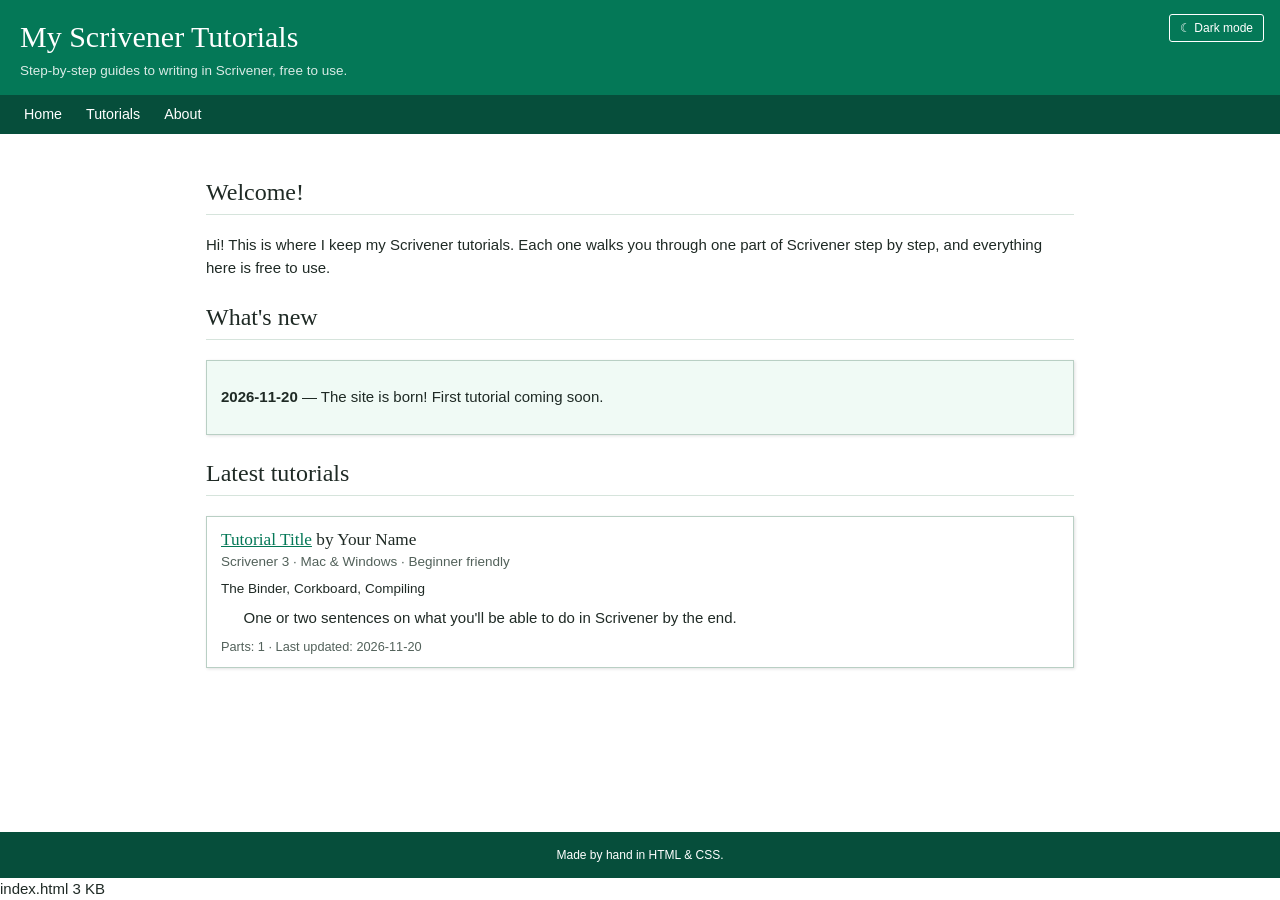
<file: index.html>
<!DOCTYPE html>
<html lang="en">
<head>
  <!-- Tells the browser which letters/emoji set to use. Always first. -->
  <meta charset="utf-8">
  <!-- Makes the page fit phone screens instead of showing a tiny desktop page. -->
  <meta name="viewport" content="width=device-width, initial-scale=1">
  <!-- The text on the browser tab. -->
  <title>Home | My Scrivener Tutorials</title>
  <!-- All the looks (colours, layout) live in style.css. -->
  <link rel="stylesheet" href="style.css">
  <!-- The light/dark mode button. Loaded up here so dark mode switches on
       before the page appears (no white flash). -->
  <script src="theme.js"></script>
</head>
<body>

<!-- HEADER BAND: the big coloured strip at the top with the site name.
     theme.js adds the light/dark button to it automatically. -->
<header>
  <h1><a href="index.html">My Scrivener Tutorials</a></h1>
  <p>Step-by-step guides to writing in Scrivener, free to use.</p>
</header>

<!-- MENU BAR: one <li> per page. Copy this whole <nav> onto every page
     so the menu is the same everywhere. Pages you haven't made yet will
     just show "404" until you make them. -->
<nav>
  <ul>
    <li><a href="index.html">Home</a></li>
    <li><a href="tutorials.html">Tutorials</a></li>
    <li><a href="about.html">About</a></li>
  </ul>
</nav>

<!-- MAIN: everything that changes from page to page goes in here. -->
<main>
  <h2>Welcome!</h2>
  <p>Hi! This is where I keep my Scrivener tutorials. Each one walks you through one part of Scrivener step by step, and everything here is free to use.</p>

  <!-- A plain BOX, good for news or notes. -->
  <h2>What's new</h2>
  <div class="box">
    <!-- Add the newest thing at the top. Keep a handful, then trim. -->
    <p><b>2026-11-20</b> &mdash; The site is born! First tutorial coming soon.</p>
  </div>

  <!-- TUTORIAL BLURBS: one per tutorial, like a search result on a fic archive.
       Copy the whole <div class="blurb"> ... </div> for each new tutorial,
       newest first. -->
  <h2>Latest tutorials</h2>
  <div class="blurb">
    <h3><a href="tutorial-one.html">Tutorial Title</a> by Your Name</h3>
    <!-- What it's about and who it's for. -->
    <p class="topic">Scrivener 3 &middot; Mac &amp; Windows &middot; Beginner friendly</p>
    <!-- Tags: one <li> each, for what the tutorial covers.
         The commas between them are added by style.css. -->
    <ul class="tags">
      <li>The Binder</li>
      <li>Corkboard</li>
      <li>Compiling</li>
    </ul>
    <blockquote class="summary">One or two sentences on what you'll be able to do in Scrivener by the end.</blockquote>
    <p class="stats">Parts: 1 &middot; Last updated: 2026-11-20</p>
  </div>
</main>

<!-- FOOTER: the strip at the bottom. style.css keeps it at the bottom of
     the window even on short pages. -->
<footer>
  Made by hand in HTML &amp; CSS.
</footer>

</body>
</html>
index.html
3 KB
</file>
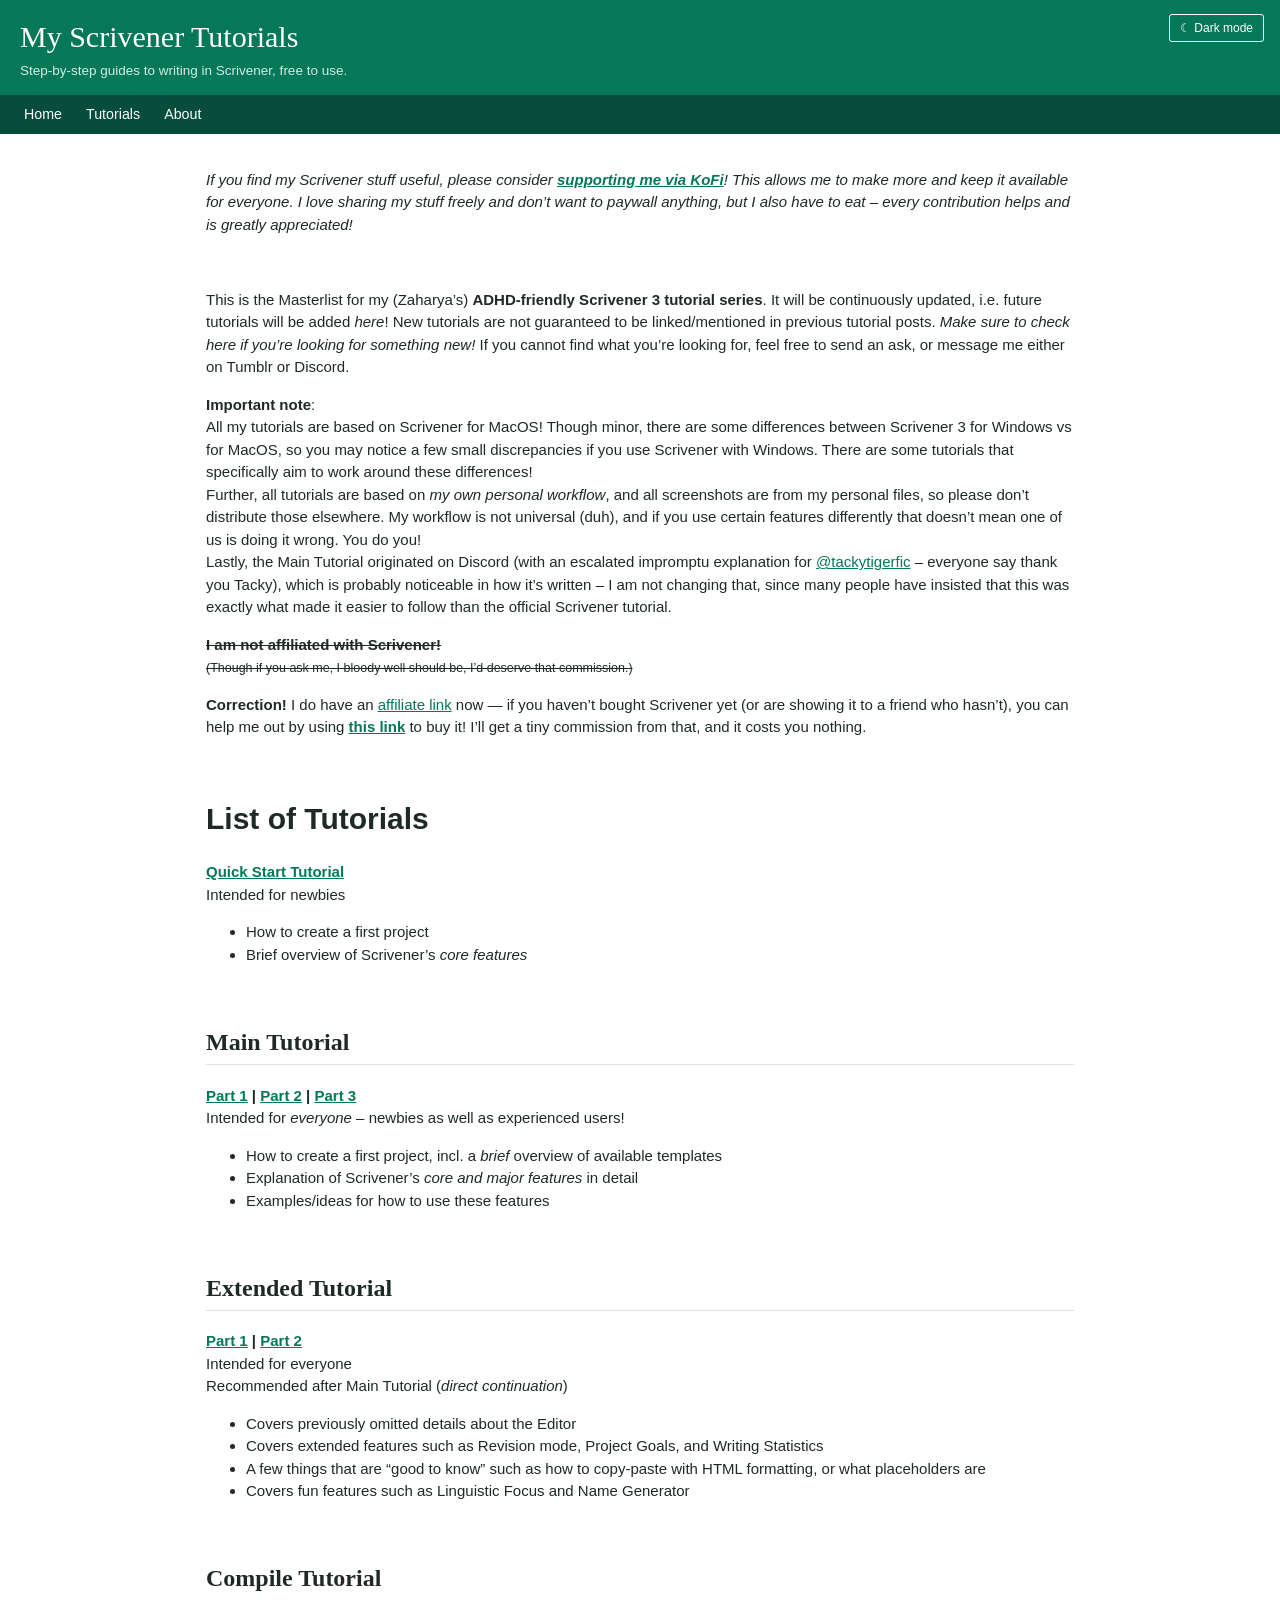
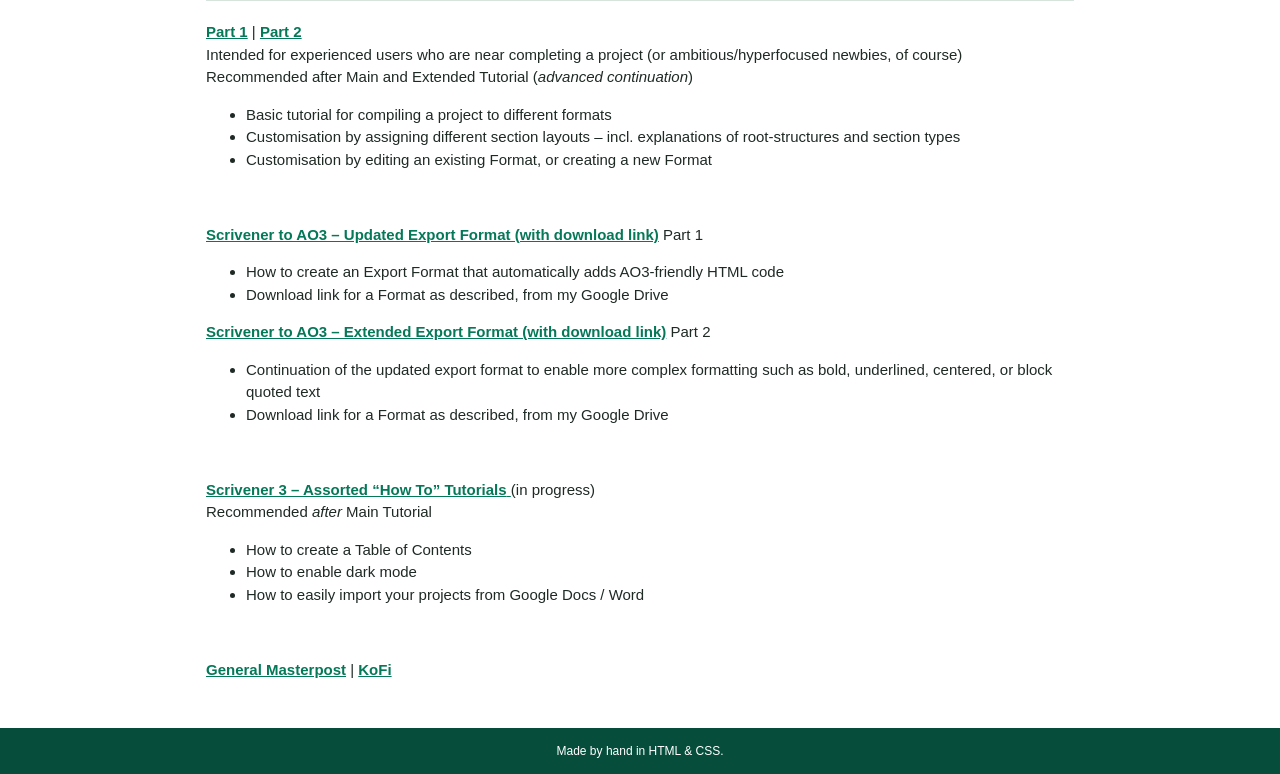
<file: tutorial-masterlist.html>
<!DOCTYPE html>
<html lang="en">
<head>
  <!-- Tells the browser which letters/emoji set to use. Always first. -->
  <meta charset="utf-8">
  <!-- Makes the page fit phone screens instead of showing a tiny desktop page. -->
  <meta name="viewport" content="width=device-width, initial-scale=1">
  <!-- The text on the browser tab. -->
  <title>Home | My Scrivener Tutorials</title>
  <!-- All the looks (colours, layout) live in style.css. -->
  <link rel="stylesheet" href="style.css">
  <!-- The light/dark mode button. Loaded up here so dark mode switches on
       before the page appears (no white flash). -->
  <script src="theme.js"></script>
</head>

<body>
  
  <!-- HEADER BAND: the big coloured strip at the top with the site name.
     theme.js adds the light/dark button to it automatically. -->
<header>
  <h1><a href="index.html">My Scrivener Tutorials</a></h1>
  <p>Step-by-step guides to writing in Scrivener, free to use.</p>
</header>

<!-- MENU BAR: one <li> per page. Copy this whole <nav> onto every page
     so the menu is the same everywhere. Pages you haven't made yet will
     just show "404" until you make them. -->
<nav>
  <ul>
    <li><a href="index.html">Home</a></li>
    <li><a href="tutorials.html">Tutorials</a></li>
    <li><a href="about.html">About</a></li>
  </ul>
</nav>

<!-- MAIN: everything that changes from page to page goes in here. -->
<main>
  <p><i>If you find my Scrivener stuff useful, please consider </i><b><a href="https://href.li/?https://ko-fi.com/zaharya" target="_blank"><i>supporting me via KoFi</i></a></b><i>! This allows me to make more and keep it available for everyone. I love sharing my stuff freely and don’t want to paywall anything, but I also have to eat – every contribution helps and is greatly appreciated!</i></p><p><br></p><p>This is the Masterlist for my (Zaharya’s) <b>ADHD-friendly Scrivener 3 tutorial series</b>. It will be continuously updated, i.e. future tutorials will be added <i>here</i>! New tutorials are not guaranteed to be linked/mentioned in previous tutorial posts. <i>Make sure to check here if you’re looking for something new!</i> If you cannot find what you’re looking for, feel free to send an ask, or message me either on Tumblr or Discord.</p><p><b>Important note</b>: <br>All my tutorials are based on Scrivener for MacOS! Though minor, there are some differences between Scrivener 3 for Windows vs for MacOS, so you may notice a few small discrepancies if you use Scrivener with Windows. There are some tutorials that specifically aim to work around these differences!<br>Further, all tutorials are based on <i>my own personal workflow</i>, and all screenshots are from my personal files, so please don’t distribute those elsewhere. My workflow is not universal (duh), and if you use certain features differently that doesn’t mean one of us is doing it wrong. You do you!<br>Lastly, the Main Tutorial originated on Discord (with an escalated impromptu explanation for <a class="tumblelog" href="https://tmblr.co/MyDv8DXEyUKGociUhJLBu7g" target="_blank">@tackytigerfic</a> – everyone say thank you Tacky), which is probably noticeable in how it’s written  – I am not changing that, since many people have insisted that this was exactly what made it easier to follow than the official Scrivener tutorial.</p><p><strike><b>I am not affiliated with Scrivener!</b> </strike><br><small><strike>(Though if you ask me, I bloody well should be, I’d deserve that commission.) </strike></small></p><p><b>Correction!</b> I do have an <a href="https://www.literatureandlatte.com/scrivener-affiliate.html?fpr=l--vitea22" target="_blank">affiliate link</a> now — if you haven’t bought Scrivener yet (or are showing it to a friend who hasn’t), you can help me out by using <a href="https://www.literatureandlatte.com/scrivener-affiliate.html?fpr=l--vitea22" target="_blank"><b>this link</b></a> to buy it! I’ll get a tiny commission from that, and it costs you nothing.</p><p><br></p><h1>List of Tutorials</h1><p><b><a href="https://www.tumblr.com/blog/view/zaharya/690292086785916928" target="_blank">Quick Start Tutorial</a></b><br>Intended for newbies</p><ul><li>How to create a first project</li><li>Brief overview of Scrivener’s <i>core features</i></li></ul><p><br></p><h2><b>Main Tutorial</b></h2><p><b><a href="https://www.tumblr.com/blog/view/zaharya/690292164650008576" target="_blank"><b>Part 1</b></a></b><b> | </b><b><b><a href="https://www.tumblr.com/blog/view/zaharya/690292353746993152" target="_blank">Part 2</a></b></b><b> | </b><b><b><a href="https://www.tumblr.com/blog/view/zaharya/690292501674868736" target="_blank">Part 3</a></b></b><br>Intended for <i>everyone</i> – newbies as well as experienced users!</p><ul><li>How to create a first project, incl. a <i>brief</i> overview of available templates</li><li>Explanation of Scrivener’s <i>core and major features</i> in detail</li><li>Examples/ideas for how to use these features</li></ul><p><br></p><h2><b>Extended Tutorial</b></h2><p><b><a href="https://www.tumblr.com/blog/view/zaharya/690292677294669824" target="_blank"><b>Part 1</b></a></b><b> | </b><b><b><a href="https://www.tumblr.com/blog/view/zaharya/690292803919593472" target="_blank">Part 2</a></b></b><br>Intended for everyone<br>Recommended after Main Tutorial (<i>direct continuation</i>)</p><ul><li>Covers previously omitted details about the Editor</li><li>Covers extended features such as Revision mode, Project Goals, and Writing Statistics</li><li>A few things that are “good to know” such as how to copy-paste with HTML formatting, or what placeholders are</li><li>Covers fun features such as Linguistic Focus and Name Generator</li></ul><p><br></p><h2><b>Compile Tutorial</b></h2><p><b><a href="https://www.tumblr.com/blog/view/zaharya/690293005686636544" target="_blank">Part 1</a></b> | <b><a href="https://www.tumblr.com/blog/view/zaharya/690293183880609792" target="_blank">Part 2</a></b> <br>Intended for experienced users who are near completing a project (or ambitious/hyperfocused newbies, of course)<br>Recommended after Main and Extended Tutorial (<i>advanced continuation</i>)</p><ul><li>Basic tutorial for compiling a project to different formats</li><li>Customisation by assigning different section layouts – incl. explanations of root-structures and section types</li><li>Customisation by editing an existing Format, or creating a new Format</li></ul><p><br></p><p><b><a href="https://www.tumblr.com/blog/view/zaharya/687543760313352192" target="_blank">Scrivener to AO3 – Updated Export Format (with download link)</a></b> Part 1</p><ul><li>How to create an Export Format that automatically adds AO3-friendly HTML code</li><li>Download link for a Format as described, from my Google Drive</li></ul><p><b><a href="https://www.tumblr.com/zaharya/706716838382518272/scrivener-3-to-ao3-updated-export-format-with" target="_blank">Scrivener to AO3 – Extended Export Format (with download link)</a></b> Part 2</p><ul><li>Continuation of the updated export format to enable more complex formatting such as bold, underlined, centered, or block quoted text</li><li>Download link for a Format as described, from my Google Drive</li></ul><p><br></p><p><a href="https://www.tumblr.com/zaharya/695146742169075712/3-how-to-easily-import-your-projects-from-google" target="_blank"><b>Scrivener 3 – Assorted “How To” Tutorials</b></a><a href="https://www.tumblr.com/zaharya/695146742169075712/3-how-to-easily-import-your-projects-from-google" target="_blank"> </a>(in progress)<br>Recommended <i>after</i> Main Tutorial</p><ul><li>How to create a Table of Contents</li><li>How to enable dark mode</li><li>How to easily import your projects from Google Docs / Word</li></ul><p><br></p><p><b><a href="https://www.tumblr.com/blog/view/zaharya/666555745649803264" target="_blank">General Masterpost</a></b> | <a href="https://href.li/?https://ko-fi.com/zaharya" target="_blank"><b>KoFi</b></a></p>
 </main>

  
<!-- FOOTER: the strip at the bottom. style.css keeps it at the bottom of
     the window even on short pages. -->
<footer>
  Made by hand in HTML &amp; CSS.
</footer>

  
</body>
</html>
</file>
<file: style.css>
/* One stylesheet for the whole site, inspired by AO3
   COLOURS: change them here and every page follows.
   Each name (like --header) is a "variable" used further down. */

:root {
  --header: #047857;      /* emerald header band */
  --header-dark: #064e3b; /* deeper emerald: menu bar and footer */
  --header-text: #ffffff; /* text on the header, menu and footer */
  --page: #ffffff;        /* page background */
  --ink: #1f2a25;         /* normal text */
  --muted: #52615a;       /* quieter text (topic line, stats) */
  --link: #047857;
  --visited: #3f7d20;     /* links you've already clicked */
  --hover: #059669;       /* links under the mouse */
  --box-edge: #b9cfc4;
  --box-fill: #f0faf5;
  --rule: #d6e4dc;        /* line under headings */
}

/* DARK MODE colours. They're written out twice on purpose:
   1. the @media block is for readers whose device is set to dark
      (unless they pressed the button to pick light), and
   2. the [data-theme="dark"] block is for readers who pressed the button.
   If you change a dark colour, change it in BOTH places. */
:root { color-scheme: light; }
@media (prefers-color-scheme: dark) {
  :root:not([data-theme="light"]) {
    --header: #065f46;
    --header-dark: #022c22;
    --header-text: #ecfdf5;
    --page: #0f1a16;
    --ink: #e3efe9;
    --muted: #a3b8ae;
    --link: #34d399;
    --visited: #86efac;
    --hover: #a7f3d0;
    --box-edge: #34493f;
    --box-fill: #16251f;
    --rule: #2a3b33;
    color-scheme: dark; /* makes scrollbars and form bits dark too */
  }
}
:root[data-theme="dark"] {
  --header: #065f46;
  --header-dark: #022c22;
  --header-text: #ecfdf5;
  --page: #0f1a16;
  --ink: #e3efe9;
  --muted: #a3b8ae;
  --link: #34d399;
  --visited: #86efac;
  --hover: #a7f3d0;
  --box-edge: #34493f;
  --box-fill: #16251f;
  --rule: #2a3b33;
  color-scheme: dark;
}

/* THE WHOLE PAGE.
   display:flex + flex-direction:column + min-height:100vh stacks
   header / menu / main / footer down the page and makes it at least as
   tall as the window. main then stretches (see "flex: 1" below), which
   pushes the footer to the bottom even on short pages: a "sticky footer". */
body {
  margin: 0;
  background: var(--page);
  color: var(--ink);
  font-family: "Lucida Grande", "Lucida Sans Unicode", Verdana, Helvetica, sans-serif;
  font-size: 15px;
  line-height: 1.5;
  display: flex;
  flex-direction: column;
  min-height: 100vh;
}

a { color: var(--link); }
a:visited { color: var(--visited); }
a:hover, a:focus { color: var(--hover); }

/* HEADER BAND */
header {
  position: relative; /* lets the dark mode button sit in its corner */
  background: var(--header);
  color: var(--header-text);
  padding: 14px 20px;
  border-bottom: 1px solid var(--header-dark);
}
header h1 {
  margin: 0;
  font-family: Georgia, "Times New Roman", serif;
  font-weight: normal;
  font-size: 2em;
}
header h1 a, header h1 a:visited { color: var(--header-text); text-decoration: none; }
header p { margin: 2px 0 0; font-size: 0.9em; opacity: 0.85; }

/* LIGHT / DARK BUTTON (theme.js adds it to the header) */
.theme-toggle {
  position: absolute; /* top-right corner of the header */
  top: 14px;
  right: 16px;
  font: inherit;
  font-size: 0.8em;
  padding: 4px 10px;
  color: var(--header-text);
  background: transparent;
  border: 1px solid var(--header-text);
  border-radius: 3px;
  cursor: pointer;
}
.theme-toggle:hover, .theme-toggle:focus-visible { background: var(--header-dark); }

/* MENU BAR: the list sits in a row (flex) and wraps on small screens. */
nav {
  background: var(--header-dark);
  padding: 0 12px;
}
nav ul { list-style: none; margin: 0; padding: 0; display: flex; flex-wrap: wrap; }
nav a, nav a:visited {
  display: block;
  padding: 8px 12px;
  color: var(--header-text);
  text-decoration: none;
  font-size: 0.95em;
}
nav a:hover, nav a:focus { background: var(--header); color: var(--header-text); }

/* MAIN CONTENT: centred, never wider than 900px so lines stay readable. */
main {
  max-width: 900px;
  margin: 0 auto;
  padding: 20px 16px 32px;
  flex: 1;           /* stretch to fill the window: this is what pushes the footer down */
  width: 100%;       /* in a flex column, auto margins would shrink main, so keep it full width */
  box-sizing: border-box; /* count the padding inside that 100% */
}

h2, h3 {
  font-family: Georgia, "Times New Roman", serif;
  font-weight: normal;
}
h2 { font-size: 1.6em; border-bottom: 1px solid var(--rule); padding-bottom: 4px; }

/* PLAIN BOX */
.box {
  border: 1px solid var(--box-edge);
  background: var(--box-fill);
  padding: 10px 14px;
  margin: 14px 0;
  box-shadow: 1px 1px 3px rgba(0, 0, 0, 0.12);
}

/* BLURB: one tutorial listing */
.blurb {
  border: 1px solid var(--box-edge);
  padding: 10px 14px;
  margin: 0 0 14px;
  box-shadow: 1px 1px 3px rgba(0, 0, 0, 0.12);
}
.blurb h3 { margin: 0; font-size: 1.15em; }
.blurb .topic { margin: 0 0 6px; color: var(--muted); font-size: 0.9em; }
.blurb .summary { margin: 8px 0 8px 1.5em; }
.stats { font-size: 0.85em; color: var(--muted); margin: 0; }

/* Tags in a row, with a comma after every tag except the last.
   The comma sits on the END of a tag so it never starts a new line by itself. */
.tags { list-style: none; padding: 0; margin: 6px 0; font-size: 0.9em; display: flex; flex-wrap: wrap; }
.tags li:not(:last-child)::after { content: ","; margin-right: 0.3em; }

/* Pictures never spill off the side of the page. */
img, video { max-width: 100%; height: auto; }

/* FOOTER */
footer {
  background: var(--header-dark);
  color: var(--header-text);
  text-align: center;
  font-size: 0.8em;
  padding: 14px;
}
footer a, footer a:visited { color: var(--header-text); }

/* PHONES: small tweaks when the screen is 600px wide or less. */
@media (max-width: 600px) {
  header { padding: 12px 16px; padding-right: 130px; } /* room for the button */
  header h1 { font-size: 1.6em; }
  .theme-toggle { top: 12px; right: 12px; }
  nav a { padding: 8px 9px; }
}
</file>
